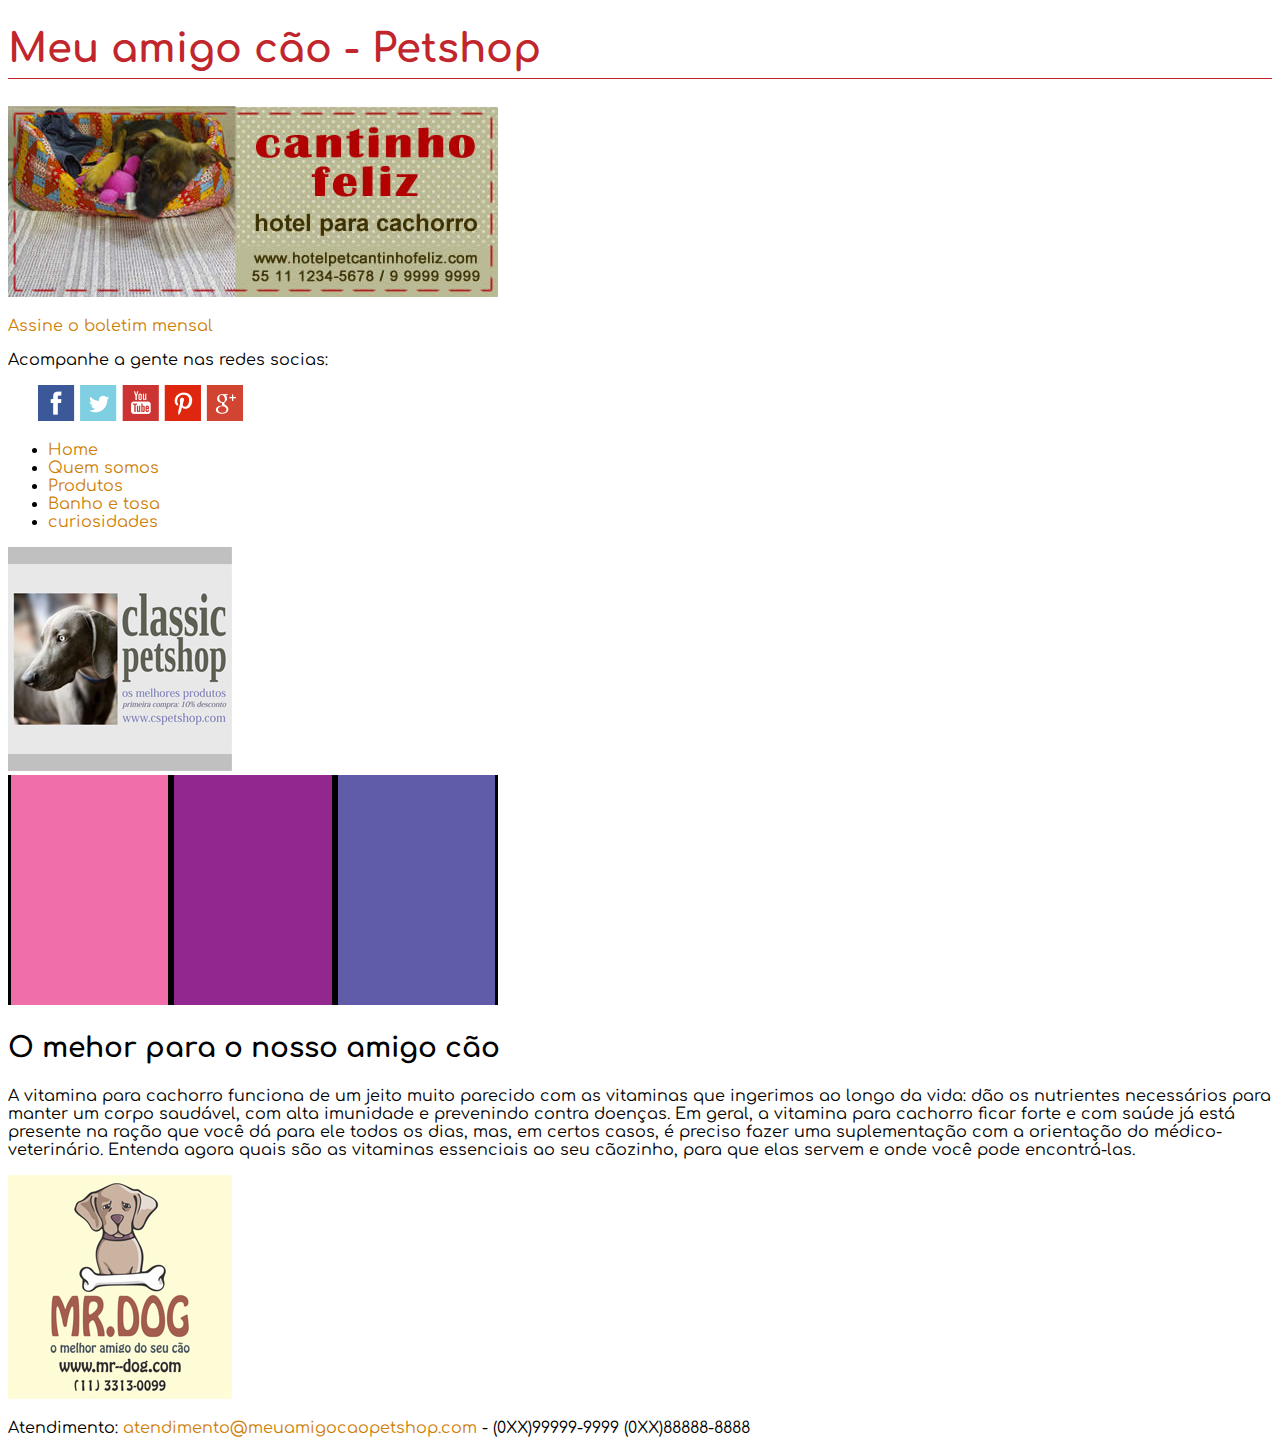
<file: projeto_pet_shop/pet_shop/index.html>
﻿<!doctype html>

<html lang="pt-br">


<head>

<meta charset="utf-8">

<title>Meu amigo cão - Petshop</title>
<!--fonte do google-->
<link href="https://fonts.googleapis.com/css2?family=Comfortaa" rel="stylesheet">
<link rel="stylesheet" href="estilos/index.css">

</head>


<body>
<h1>Meu amigo cão - Petshop</h1>
<img src="multimidia/anuncio-cantinho-feliz.jpg" alt="banner">
<p><a href="boletim.html">Assine o boletim mensal</a></p>

<P>Acompanhe a gente nas redes socias:</P>
<div class="redes">
<img src="multimidia/ms-facebook.gif" alt="Logo do facebook">
<img src="multimidia/ms-twitter.gif" alt="Logo twitter">
<img src="multimidia/ms-youtube.gif" alt="Logo youtube">
<img src="multimidia/ms-pinterest.gif" alt="Logo pinterest">
<img src="multimidia/ms-gmais.gif" alt="Logo gmail">
</div>
<ul>
    <li><a href="index.html">Home</a></li>

    <li><a href="quem-somos.html">Quem somos</a></li>

    <li><a href="produtos.html">Produtos</a></li>

    <li><a href="banho-e-tosa.html">Banho e tosa </a></li>

    <li><a href="curiosidades.html">curiosidades</a></li>
</ul>

<img src="multimidia/anuncio_pet1.jpg" alt="Anuncio de Petshop">
<br>
<img src="multimidia/anime-index.jpg" alt="Colunas de cores">
<h2>O mehor para o nosso amigo cão </h2>

<p>
    A vitamina para cachorro funciona de um jeito muito parecido com as vitaminas que ingerimos ao longo da vida: dão os nutrientes necessários para manter um corpo saudável, com alta imunidade e prevenindo contra doenças.
    Em geral, a vitamina para cachorro ficar forte e com saúde já está presente na ração que você dá para ele todos os dias, mas, em certos casos, é preciso fazer uma suplementação com a orientação do médico-veterinário.
    Entenda agora quais são as vitaminas essenciais ao seu cãozinho, para que elas servem e onde você pode encontrá-las.
</p>
<img src="multimidia/anuncio_pet2.jpg" alt="Anuncio de Petshop">

<p>Atendimento: <a href="mailto:atendimento@meuamigocaopetshop.com">atendimento@meuamigocaopetshop.com</a> - (0XX)99999-9999 (0XX)88888-8888</p>

</body>
</html>
</file>
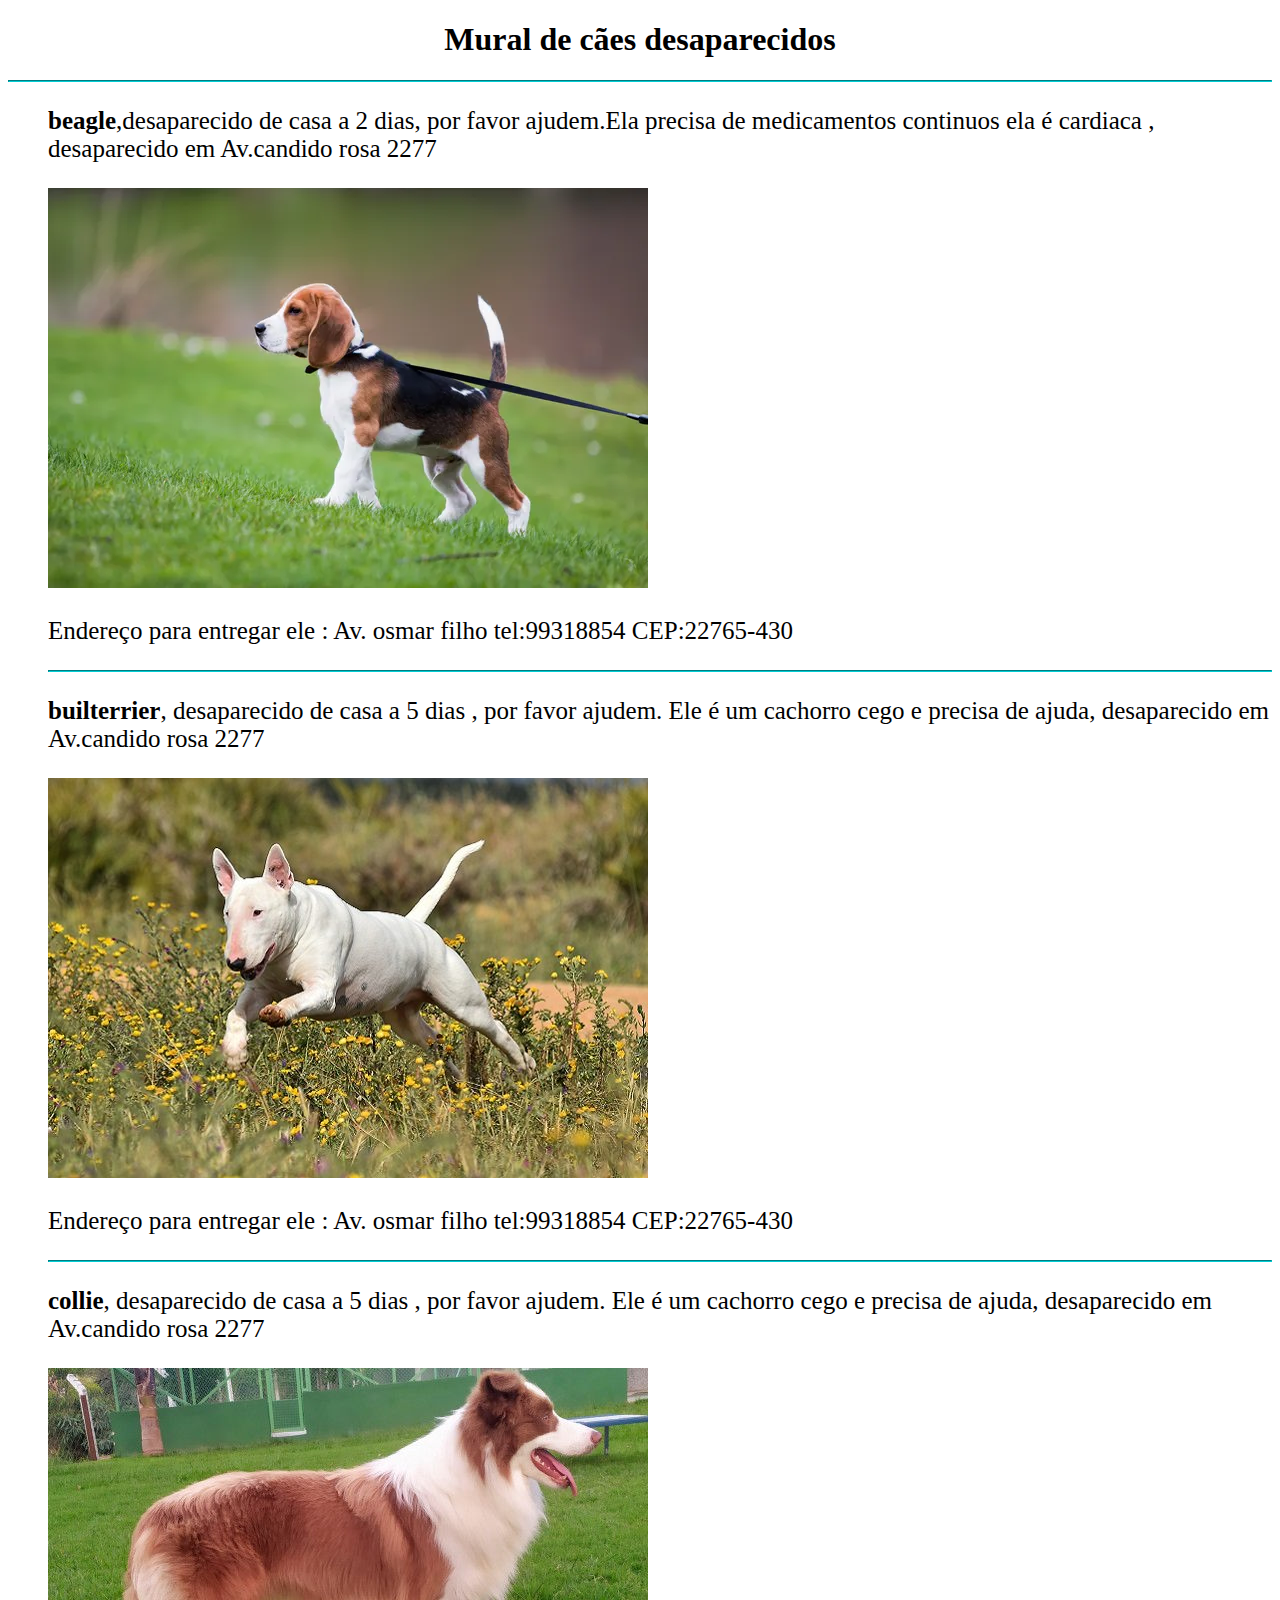
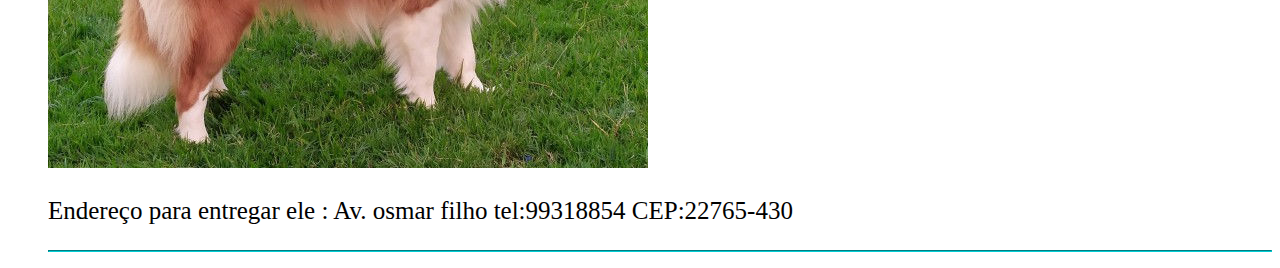
<file: projetos/mural.html>
<!DOCTYPE html>
<html lang="PT-BR">
<head>
    <meta charset="UTF-8">
    <meta http-equiv="X-UA-Compatible" content="IE=edge">
    <meta name="viewport" content="width=device-width, initial-scale=1.0">
    <title>Cães desaparecidos</title>
    <style>
        hr
        {
            border-color: rgb(1, 205, 212);
        }
        body
        {
            background-color: rgba(119, 103, 138, 0);
        }
        ul
        {
            list-style: none;
        }
        h1
        {
            text-align: center;
        }
        p
        {
            font-size: 25px;
        }
    </style>
</head>
<body>
    <h1>Mural de cães desaparecidos</h1>
    <hr>

    <ul>
        <li>
            <p><b>beagle</b>,desaparecido de casa a 2 dias, por favor ajudem.Ela precisa de medicamentos continuos ela é cardiaca , desaparecido em Av.candido rosa 2277</p>
            <img src="beagle.jpg">
            <p>Endereço para entregar ele : Av. osmar filho tel:99318854 CEP:22765-430 </p>
            <hr>
        </li>
        <li>
            <p><b>builterrier</b>, desaparecido de casa a 5 dias , por favor ajudem. Ele é um cachorro cego e precisa de ajuda, desaparecido em Av.candido rosa 2277</p>
            <img src="builterrier.jpg">
            <p>Endereço para entregar ele : Av. osmar filho tel:99318854 CEP:22765-430</p>
            <hr>

        </li>
        <li>
            <p><b>collie</b>, desaparecido de casa a 5 dias , por favor ajudem. Ele é um cachorro cego e precisa de ajuda, desaparecido em Av.candido rosa 2277</p>
            <img src="collie.jpg">
            <p>Endereço para entregar ele : Av. osmar filho tel:99318854 CEP:22765-430 </p>
            <hr>

        </li>
    </ul>
    
    
    
    
</body>
</html>
</file>
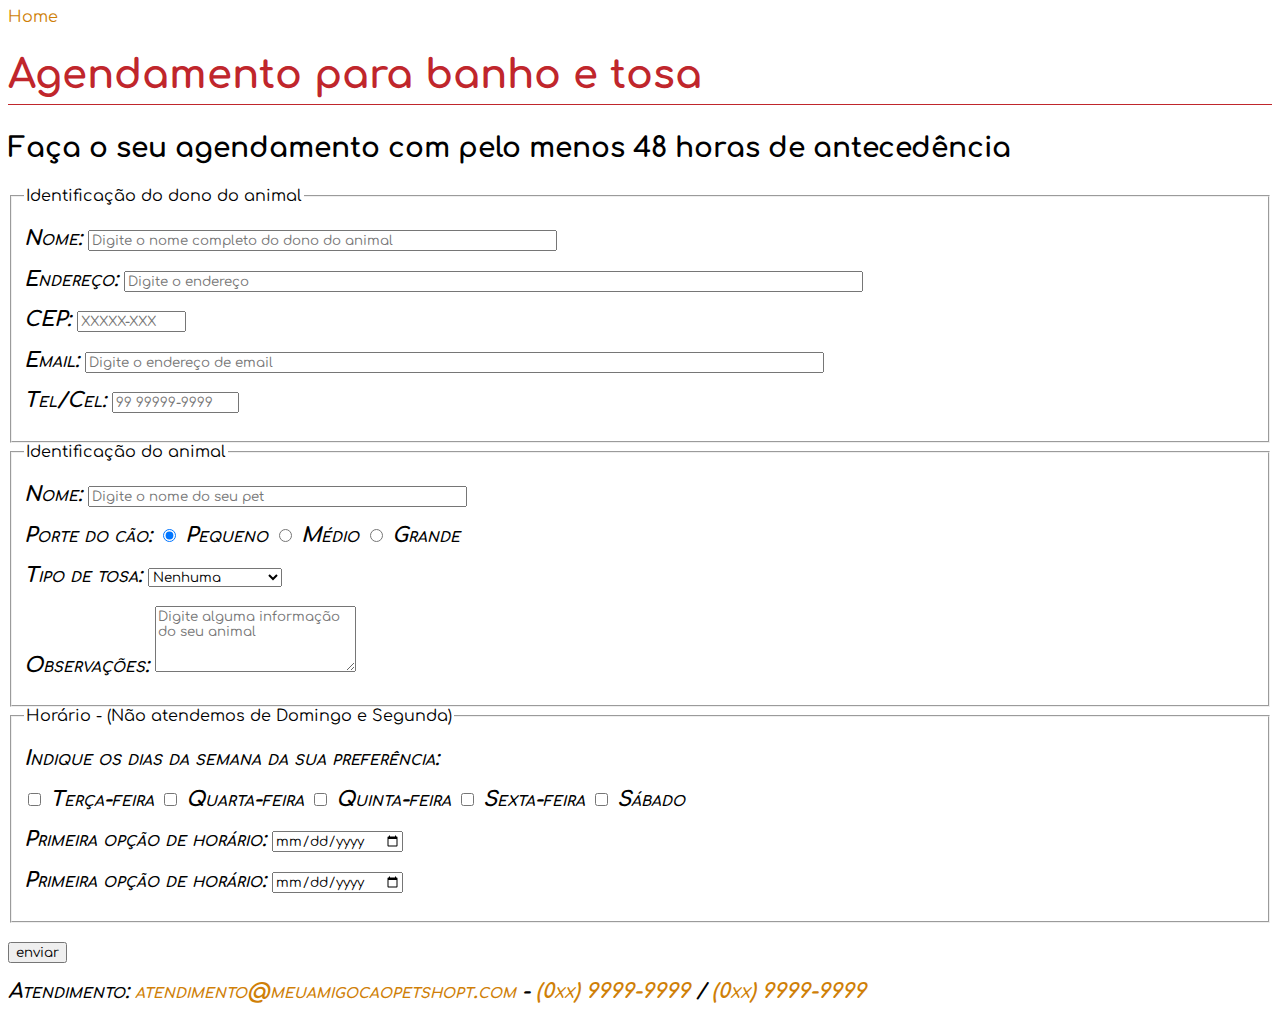
<file: projeto_pet_shop/pet_shop/Banho-e-tosa.html>
<!doctype html>
<html lang="pt-br">
<head>
<meta charset="utf-8">
<title>Banho e tosa - Meu amigo cão</title>
<!--fonte do google-->
<link href="https://fonts.googleapis.com/css2?family=Comfortaa" rel="stylesheet">
<link rel="stylesheet" href="estilos/principal.css">
</head>
<body>
<a href="index.html">Home</a>
<h1> Agendamento para banho e tosa </h1>
<h2> Faça o seu agendamento com pelo menos 48 horas de antecedência</h2>


<form  method="post" action="php/dados.php">
<fieldset id="ident_dono">
    <legend>Identificação do dono do animal</legend>

    <p>Nome: <input type="text" name="dono" id="nome_dono" size = "50" placeholder="Digite o nome completo do dono do animal"/></p>

    <p>Endereço: <input type="text" name="endereco" id="endereco" size = "80" placeholder="Digite o endereço"/></p>

    <p>CEP: <input type="text" name="cep" id="cep"  size = "10"  placeholder="XXXXX-XXX"/></p>

    <p>Email: <input type="email" name="email_dono" id="email_dono" size = "80"  placeholder="Digite o endereço de email"> </p> 

    <p>Tel/Cel: <input type="text" name="tel_dono" id="tel_dono" size = "12" placeholder="99 99999-9999"/></p>
</fieldset>

<fieldset id="ident_animal">
    <legend>Identificação do animal</legend>
    <p><label for="nome_animal">Nome:</label> <input type="text" name="nome_animal" id="nome_animal" size="40" placeholder="Digite o nome do seu pet"/></p>
    <p>
        <label for="porte_animal">Porte do cão: </label> 

        <input type="radio" id="porte_animal" name="porte_animal" value="Pequeno" checked> <label for="porte_animal">Pequeno</label> 

        <input type="radio" id="porte_animal" name="porte_animal" value="Médio"> <label for="porte_animal">Médio</label>

        <input type="radio" id="porte_animal" name="porte_animal" value="Grande"> <label for="porte_animal">Grande</label>
    </p>
    <p>
        Tipo de tosa:
        <select name="tipo_tosa" id="tipo_tosa">
            <option value="Nenhuma">Nenhuma</option>
            <option value="Tosa padrão">Tosa Padrão</option>
            <option value="Tosa higiênica">Tosa Higiênica</option>
            <option value="Tosa na tesoura">Tosa na Tesoura</option>
            <option value="Tosa de raça">Tosa da Raça</option>
            <option value="Tosa Bebê">Tosa Bebê</option>
        </select>
    </p>
    <p>
        <label for="observacoes">Observações: </label>
        <textarea name="observacoes" id="observacoes" cols="20" rows="4" placeholder="Digite alguma informação do seu animal"></textarea>
    </p>
</fieldset>

<fieldset>
    <legend>Horário - (Não atendemos de Domingo e Segunda)</legend>
    <p> Indique os dias da semana da sua preferência: </p>
    <p>
        <input type="checkbox" id="dia_semana" value="Terça-feira" name="dia_semana[]"> <label for="dia_semana">Terça-feira</label>
        <input type="checkbox" id="dia_semana" value="Quarta-feira" name="dia_semana[]"> <label for="dia_semana">Quarta-feira</label>
        <input type="checkbox" id="dia_semana" value="Quinta-feira" name="dia_semana[]"> <label for="dia_semana">Quinta-feira</label>
        <input type="checkbox" id="dia_semana" value="Sexta-feira" name="dia_semana[]"> <label for="dia_semana">Sexta-feira</label>
        <input type="checkbox" id="dia_semana" value="Sábado" name="dia_semana[]"> <label for="dia_semana">Sábado</label>
    </p>
    <p>
        Primeira opção de horário:
        <input type="date" id="horario" value="Primeira opção de horário" name="horario">
    </p>
    <p>
        Primeira opção de horário:
        <input type="date" id="horario" value="segunda opção de horário" name="horario">
    </p>
</fieldset>

<p><a href="obrigado.html"><input type="submit" value="enviar" name="enviar"></a></p>
</form>

<p>Atendimento: <a href="mailto:atendimento@meuamigocaopetshopt.com">atendimento@meuamigocaopetshopt.com</a> - <a href="tel:+(0xx) 9999-9999 "> (0xx) 9999-9999</a> / <a href="tel:+(0xx) 9999-9999 "> (0xx) 9999-9999</a>
</p> 


</body>
</html>
</file>
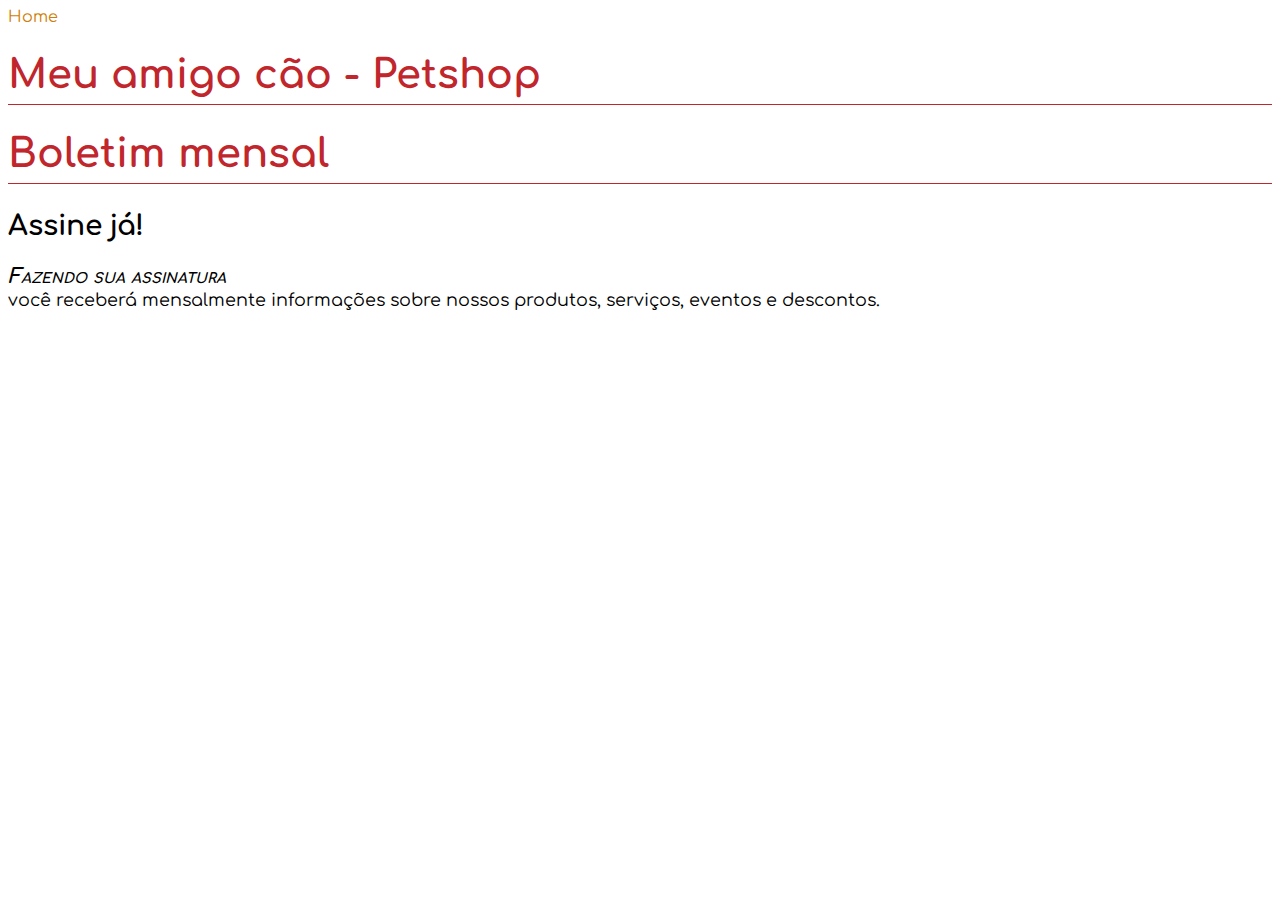
<file: projeto_pet_shop/pet_shop/boletim.html>
﻿<!doctype html>

<html lang="pt-br">

<head>

<meta charset="utf-8">

<title>Boletim Mensal - Meu amigo cão</title>
<!--fonte do google-->
<link href="https://fonts.googleapis.com/css2?family=Comfortaa" rel="stylesheet">
<link rel="stylesheet" href="estilos/principal.css">

</head>



<body>

<a href="index.html">Home</a>
<h1>Meu amigo cão - Petshop</h1>

<h1>Boletim mensal</h1>

<h2>Assine já!</h2>

<p>Fazendo sua assinatura<br> 
você receberá mensalmente informações sobre nossos produtos, serviços, eventos e descontos.</p>






</body>
</html>
</file>
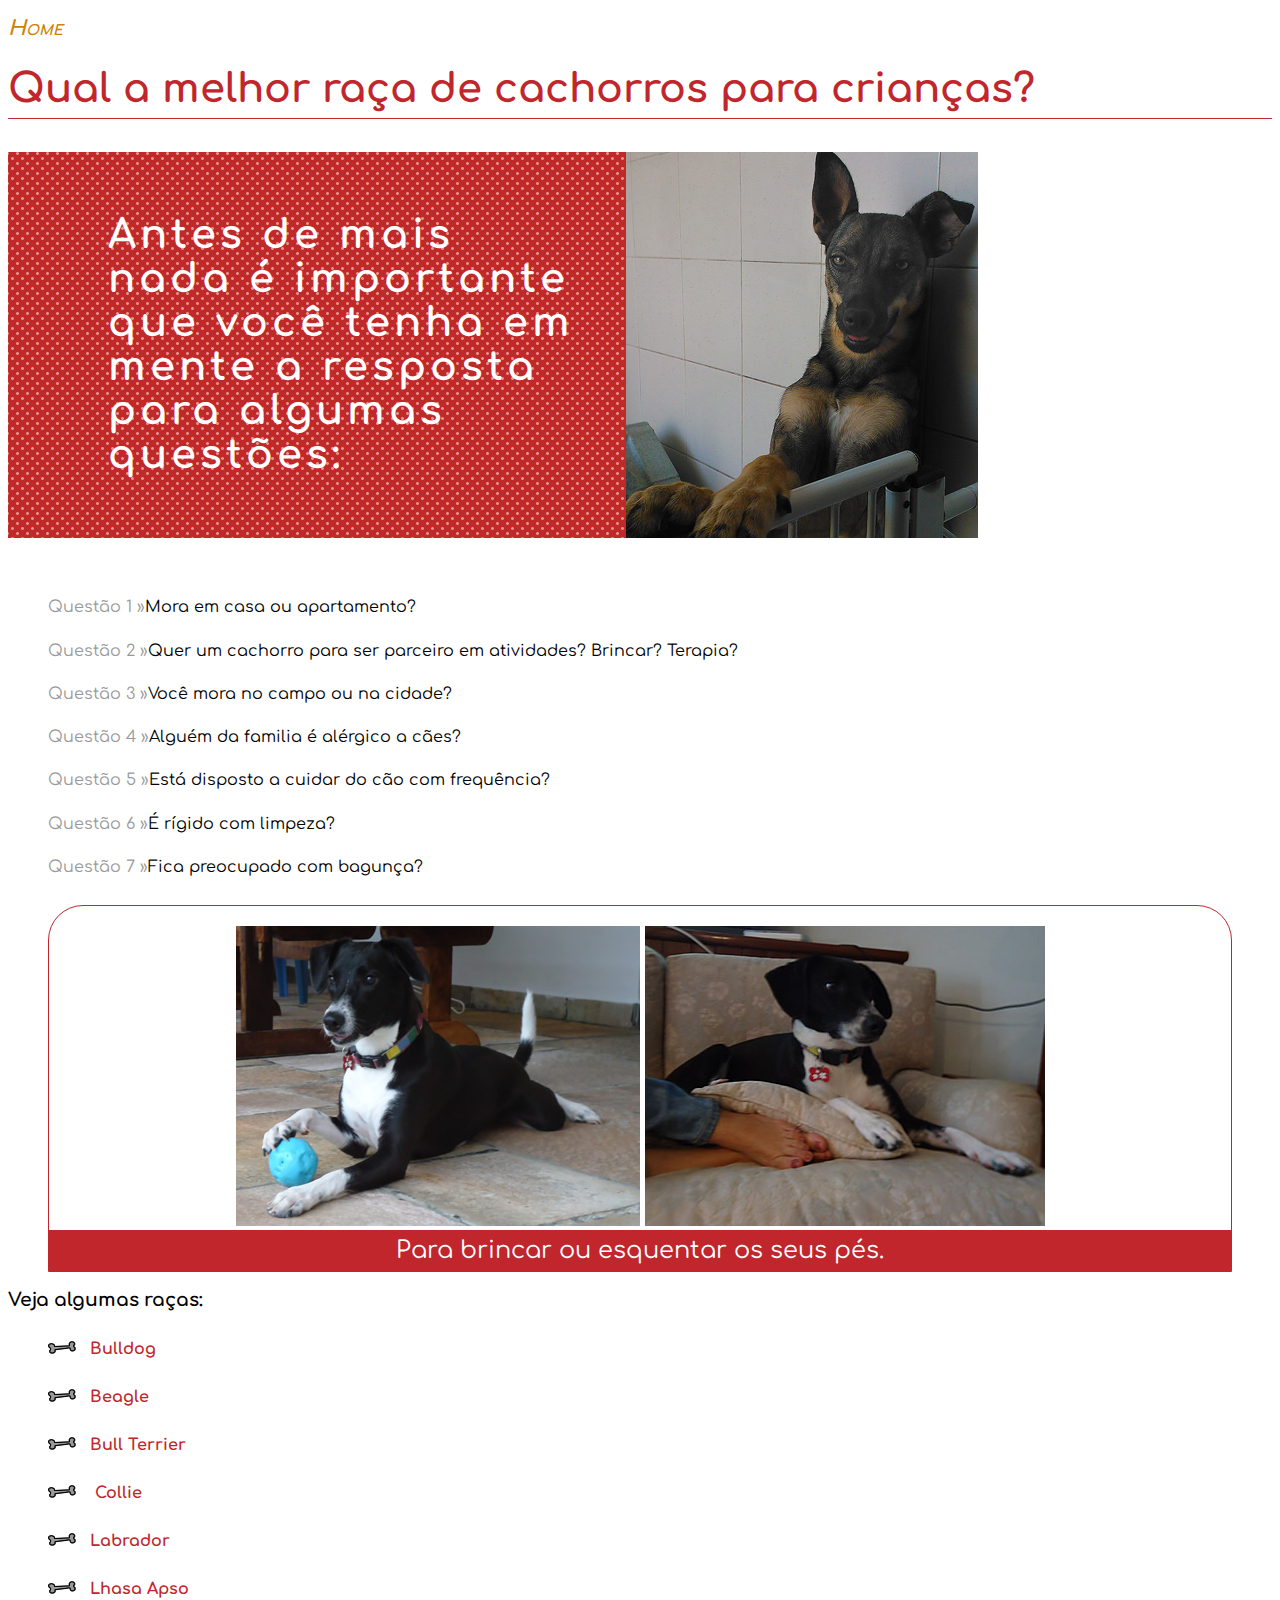
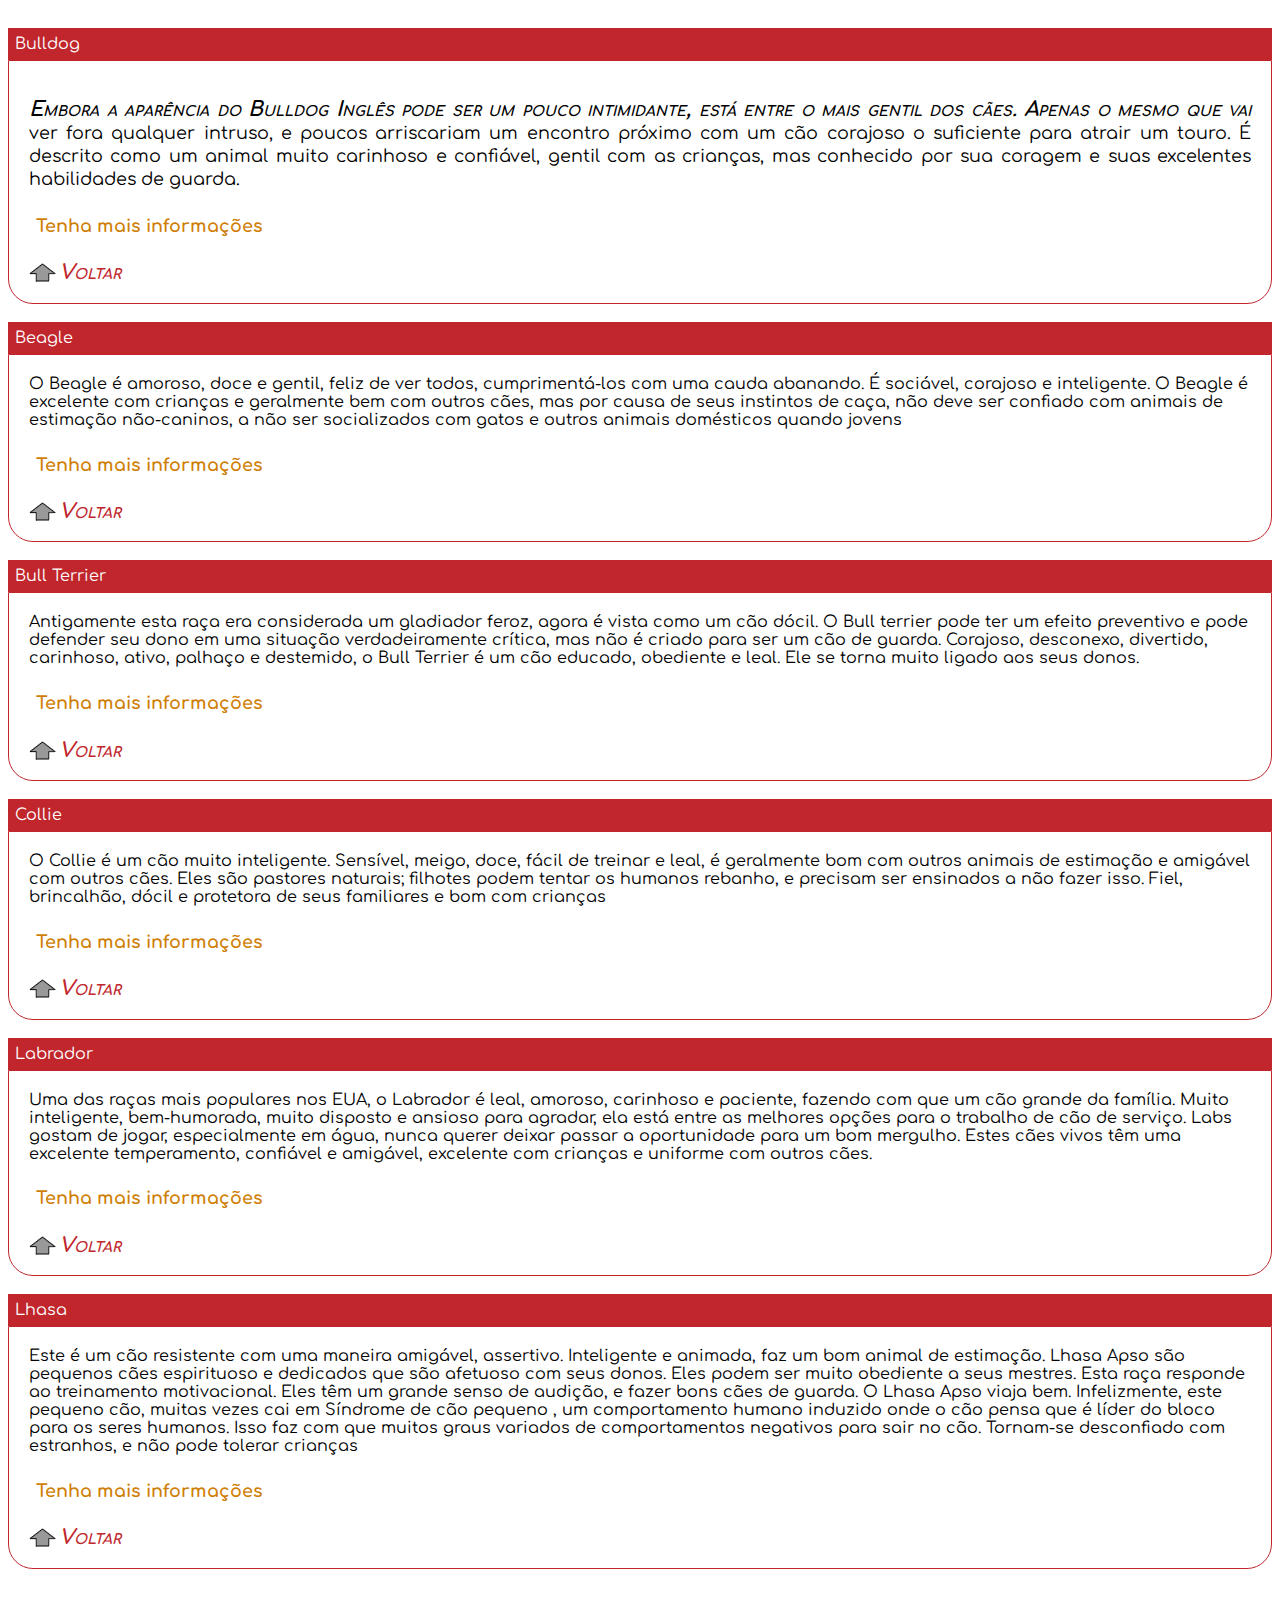
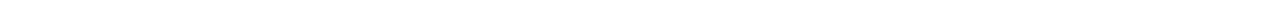
<file: projeto_pet_shop/pet_shop/curiosidades.html>
﻿<!doctype html>

<html lang="pt-br">


<head> 

<meta charset="utf-8">

<title>Meu amigo cão - Petshop</title>
<link href="https://fonts.googleapis.com/css2?family=Comfortaa" rel="stylesheet">
<link rel="stylesheet" href="estilos/principal.css">
<link rel="stylesheet" href="estilos/curiosidades.css">
<style>
    
</style>

</head>



<body>
<p><a href="index.html">Home</a></p>


<h1>
Qual a melhor raça de cachorros para crianças?
</h1>


<h2>
Antes de mais nada é importante que você tenha em mente a resposta para algumas questões:
</h2>


<ol>
    <li>Mora em casa ou apartamento?</li>
    <li>Quer um cachorro para ser parceiro em atividades? Brincar? Terapia?</li>
    <li>Você mora no campo ou na cidade?</li>
    <li>Alguém da familia é alérgico a cães?</li>
    <li>Está disposto a cuidar do cão com frequência?</li>
    <li>É rígido com limpeza?</li>
    <li>Fica preocupado com bagunça?</li>
</ol>
<figure>
    <img src="multimidia/bolinha.JPG" alt="cachorro brincando com a bolinha ">
    <img src="multimidia/esquentar-pes.JPG" alt=" Cachorro esquentando os pés">
    <figcaption>Para brincar ou esquentar os seus pés.</figcaption>
</figure>

<h3 id="top"> Veja algumas raças:</h3>

<ul>
    <li><a href="#bulldog">Bulldog</a></li>
    <li><a href="#beagle">Beagle</a></li>
    <li><a href="#bull_t">Bull Terrier</a></li>
    <li><a href="#collie"> Collie</a></li>
    <li><a href="#labrador">Labrador</a></li>
    <li><a href="#lhasa">Lhasa Apso</a></li>
</ul>

<dl> 
    <dt id="bulldog">Bulldog</dt>
    <dd>
        <p>Embora a aparência do Bulldog Inglês pode ser um pouco intimidante, está entre o mais gentil dos cães. Apenas o mesmo que vai ver fora qualquer intruso, e poucos arriscariam um encontro próximo com um cão corajoso o suficiente para atrair um touro. É descrito como um animal muito carinhoso e confiável, gentil com as crianças, mas conhecido por sua coragem e suas excelentes habilidades de guarda.
        <p><a href="https://pt.wikipedia.org/wiki/Buldogue" target="_blank">Tenha mais informações</a></p>
        <p><a href="#top">Voltar</a></p>
    </dd>
<br>

    <dt id="beagle">Beagle</dt>
    <dd>
        O Beagle é amoroso, doce e gentil, feliz de ver todos, cumprimentá-los com uma cauda abanando. É sociável, corajoso e inteligente. O Beagle é excelente com crianças e geralmente bem com outros cães, mas por causa de seus instintos de caça, não deve ser confiado com animais de estimação não-caninos, a não ser socializados com gatos e outros animais domésticos quando jovens
        <p><a href="https://pt.wikipedia.org/wiki/Beagle" target="_blank">Tenha mais informações</a></p>
        <p><a href="#top">Voltar</a></p>
    </dd>
<br>

    <dt id="bull_t">Bull Terrier</dt>
    <dd>
        Antigamente esta raça era considerada um gladiador feroz, agora é vista como um cão dócil. O Bull terrier pode ter um efeito preventivo e pode defender seu dono em uma situação verdadeiramente crítica, mas não é criado para ser um cão de guarda. Corajoso, desconexo, divertido, carinhoso, ativo, palhaço e destemido, o Bull Terrier é um cão educado, obediente e leal. Ele se torna muito ligado aos seus donos.
        <p><a href="https://pt.wikipedia.org/wiki/Bull_terrier" target="_blank">Tenha mais informações</a></p>
        <p><a href="#top">Voltar</a></p>
    </dd>
<br>

<dt id="collie">Collie</dt>
    <dd>
    O Collie é um cão muito inteligente. Sensível, meigo, doce, fácil de treinar e leal, é geralmente bom com outros animais de estimação e amigável com outros cães. Eles são pastores naturais; filhotes podem tentar os humanos rebanho, e precisam ser ensinados a não fazer isso. Fiel, brincalhão, dócil e protetora de seus familiares e bom com crianças
    <p><a href="http://pt.wikipedia.org/wiki/Collie_(tipo_de_c%C3%A3o)" target="_blank">Tenha mais informações</a></p>
    <p><a href="#top">Voltar</a></p>
    </dd>
<br>

<dt id="labrador">Labrador</dt>
    <dd>
    Uma das raças mais populares nos EUA, o Labrador é leal, amoroso, carinhoso e paciente, fazendo com que um cão grande da família. Muito inteligente, bem-humorada, muito disposto e ansioso para agradar, ela está entre as melhores opções para o trabalho de cão de serviço. Labs gostam de jogar, especialmente em água, nunca querer deixar passar a oportunidade para um bom mergulho. Estes cães vivos têm uma excelente temperamento, confiável e amigável, excelente com crianças e uniforme com outros cães.
    <p><a href="http://pt.wikipedia.org/wiki/Labrador_retriever" target="_blank">Tenha mais informações</a></p>
    <p><a href="#top">Voltar</a></p>
    </dd>
<br>

<dt id="lhasa">Lhasa</dt>
    <dd>
    Este é um cão resistente com uma maneira amigável, assertivo. Inteligente e animada, faz um bom animal de estimação. Lhasa Apso são pequenos cães espirituoso e dedicados que são afetuoso com seus donos. Eles podem ser muito obediente a seus mestres. Esta raça responde ao treinamento motivacional. Eles têm um grande senso de audição, e fazer bons cães de guarda. O Lhasa Apso viaja bem. Infelizmente, este pequeno cão, muitas vezes cai em Síndrome de cão pequeno , um comportamento humano induzido onde o cão pensa que é líder do bloco para os seres humanos. Isso faz com que muitos graus variados de comportamentos negativos para sair no cão. Tornam-se desconfiado com estranhos, e não pode tolerar crianças
    <p><a href="http://pt.wikipedia.org/wiki/Lhasa_apso" target="_blank">Tenha mais informações</a></p>
    <p><a href="#top">Voltar</a></p>
    </dd>
<br>

</body>
</html>
</file>
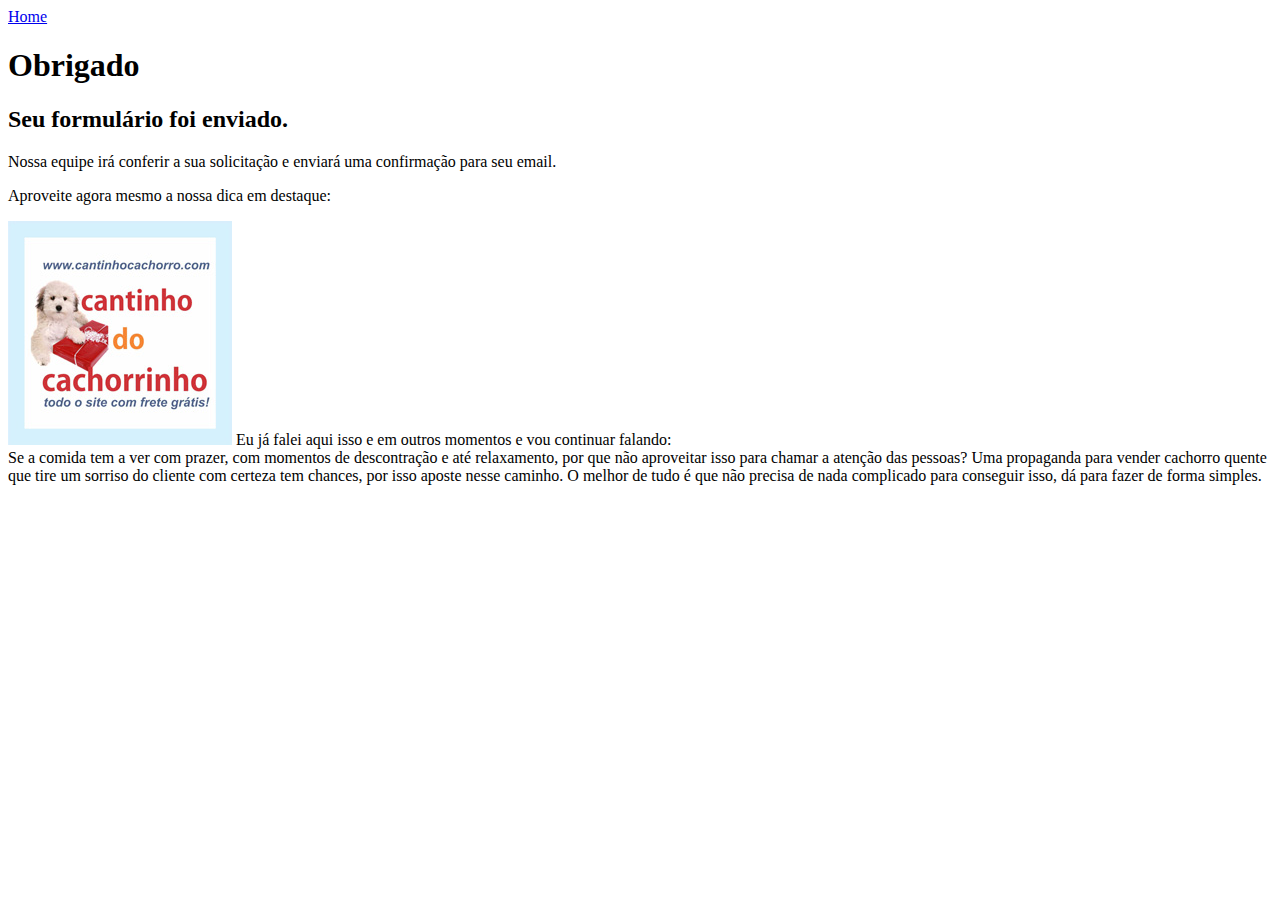
<file: projeto_pet_shop/pet_shop/obrigado.html>
<!DOCTYPE html>
<html lang="pt-br">
<head>
    <meta charset="UTF-8">
    <meta http-equiv="X-UA-Compatible" content="IE=edge">
    <meta name="viewport" content="width=device-width, initial-scale=1.0">
    <title>Obrigado</title>
</head>
<body>
    <a href="index.html">Home</a>
    <h1>Obrigado</h1>
    <h2>Seu formulário foi enviado.</h2>
    <p>Nossa equipe irá conferir a sua solicitação e enviará uma confirmação para seu email.</p>
    <p>Aproveite agora mesmo a nossa dica em destaque:</p>
    <p>
    <img src="multimidia/anuncio_pet3.jpg" alt="Anuncio de Petshop">
    Eu já falei aqui isso e em outros momentos e vou continuar falando: <br> Se a comida tem a ver com prazer, com momentos de descontração e até relaxamento, por que não aproveitar isso para chamar a atenção das pessoas?

    Uma propaganda para vender cachorro quente que tire um sorriso do cliente com certeza tem chances, por isso aposte nesse caminho. O melhor de tudo é que não precisa de nada complicado para conseguir isso, dá para fazer de forma simples.
    </p>    
</body>
</html>
</file>
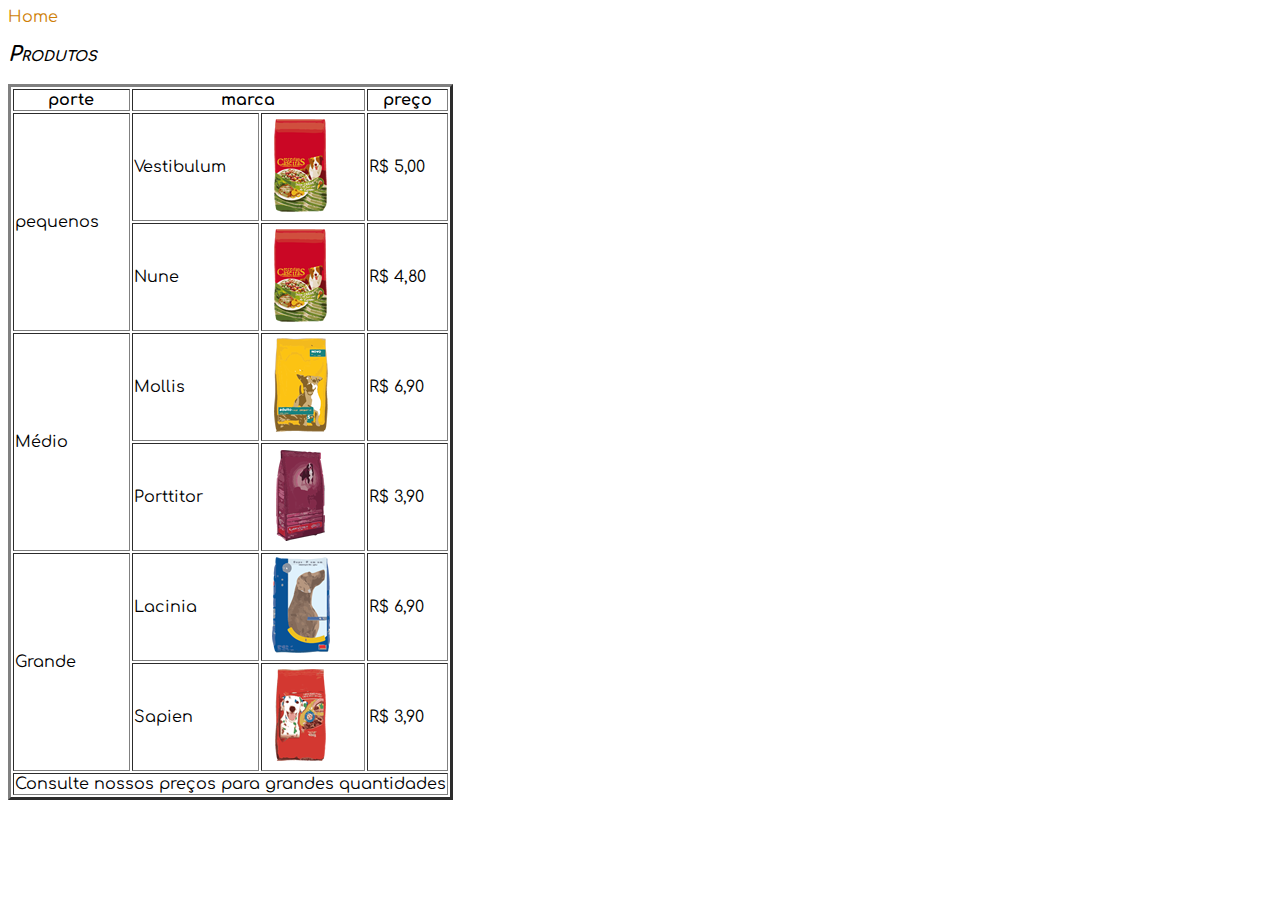
<file: projeto_pet_shop/pet_shop/produtos.html>
﻿<!doctype html>
<head>
<html lang="pt-br">
<meta charset="utf-8">

<title>Produtos - Meu amigo cão</title>
<!--fonte do google-->
<link href="https://fonts.googleapis.com/css2?family=Comfortaa" rel="stylesheet">
<link rel="stylesheet" href="estilos/principal.css">
</head>
<body>
    <a href="index.html">Home</a>
    
<div id="central">
    <P>Produtos</P>
    <table border="3">
    <thead> 
            <tr>
            <th>porte</th>
            <th colspan="2">marca</th>
            <th>preço</th>
            </tr>
        </thead> 
        <tbody>
            <tr>
                <td rowspan="2">pequenos</td>
                <td>Vestibulum</td>
                <td><img src="multimidia/pq_emb_filhote1.png" alt=""> </td>
                <td>R$ 5,00</td>
            </tr>
            <tr>
                <td>Nune</td>
                <td><img src="multimidia/pq_emb_filhote1.png" alt=""> </td>
                <td>R$ 4,80</td>
            </tr>
            <tr>
                <td rowspan="2">Médio</td>
                <td>Mollis</td>
                <td><img src="multimidia/pq_emb_medio1.png" alt=""></td>
                <td>R$ 6,90</td>
            </tr>
            <tr>
                <td>Porttitor</td>
                <td><img src="multimidia/pq_emb_medio2.png" alt=""></td>
                <td>R$ 3,90</td>
            </tr>
            <tr>
                <td rowspan="2">Grande</td>
                <td>Lacinia</td>
                <td><img src="multimidia/pq_emb_grande1.png" alt=""></td>
                <td>R$ 6,90</td>
            </tr>
            <tr>
                <td>Sapien</td>
                <td><img src="multimidia/pq_emb_grande2.png" alt=""></td>
                <td>R$ 3,90</td>
            </tr>
        </tbody>
        <tfoot>
            <tr>
                <td colspan="4">Consulte nossos preços para grandes quantidades</td>
            </tr>
        </tfoot>

    </table>
</div>
</body>

</html>
</file>
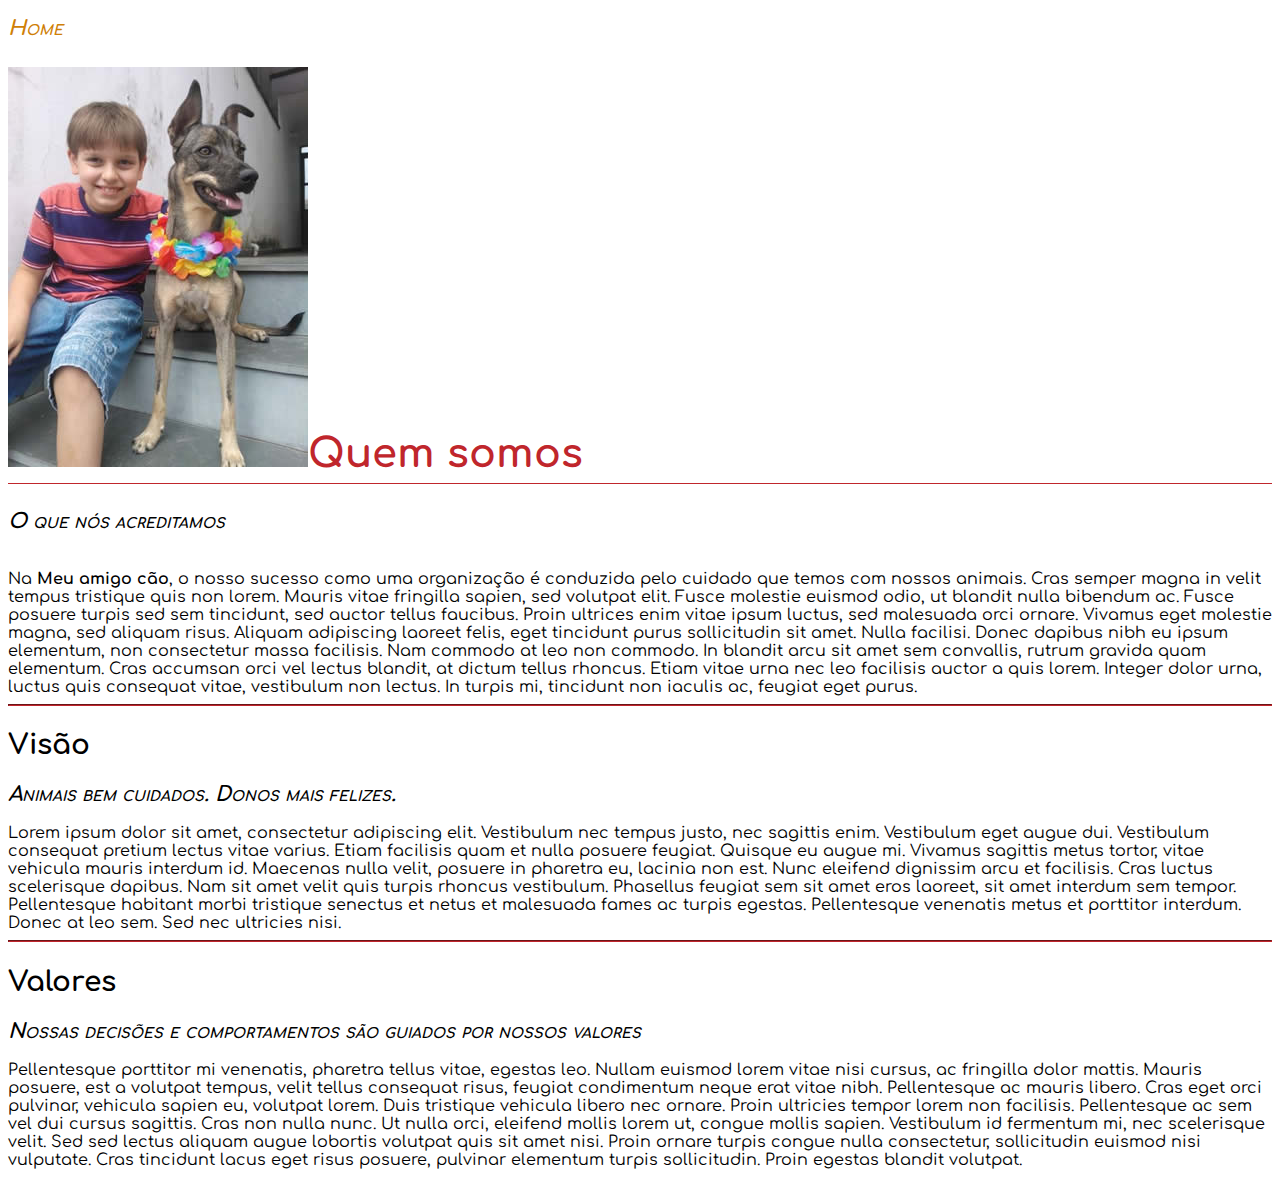
<file: projeto_pet_shop/pet_shop/quem-somos.html>
﻿<!doctype html>

<html lang="pt-br">


<head>

	<meta charset="utf-8">

	<title>Quem somos - Meu amigo cão</title>
	<!--fonte do google-->
	<link href="https://fonts.googleapis.com/css2?family=Comfortaa" rel="stylesheet">
	<link rel="stylesheet" href="estilos/principal.css">
</head>


<body> 

<p><a href="index.html">Home</a></p>

<h1>
	<img src="multimidia/meuamigocao.jpg">Quem somos
</h1>

<p>O que nós acreditamos</p></br>
Na <b>Meu amigo cão</b>, o nosso sucesso como uma organização é conduzida pelo cuidado 
que temos com nossos animais.
	

Cras semper magna in velit tempus tristique quis non lorem. Mauris vitae fringilla sapien, sed volutpat elit. Fusce molestie euismod odio, ut blandit nulla bibendum ac. Fusce posuere turpis sed sem tincidunt, sed auctor tellus faucibus. Proin ultrices enim vitae ipsum luctus, sed malesuada orci ornare. Vivamus eget molestie magna, sed aliquam risus. Aliquam adipiscing laoreet felis, eget tincidunt purus sollicitudin sit amet. Nulla facilisi.


Donec dapibus nibh eu ipsum elementum, non consectetur massa facilisis. Nam commodo at leo non commodo. In blandit arcu sit amet sem convallis, rutrum gravida quam elementum. Cras accumsan orci vel lectus blandit, at dictum tellus rhoncus. Etiam vitae urna nec leo facilisis auctor a quis lorem. Integer dolor urna, luctus quis consequat vitae, vestibulum non lectus. In turpis mi, tincidunt non iaculis ac, feugiat eget purus. 

<hr/>
<h2>Visão</h2> 


<p>Animais bem cuidados. Donos mais felizes.</p>
Lorem ipsum dolor sit amet, consectetur adipiscing elit. Vestibulum nec tempus justo, nec sagittis enim. Vestibulum eget augue dui. Vestibulum consequat pretium lectus vitae varius. Etiam facilisis quam et nulla posuere feugiat. Quisque eu augue mi. 

Vivamus sagittis metus tortor, vitae vehicula mauris interdum id. Maecenas nulla velit, posuere in pharetra eu, lacinia non est. Nunc eleifend dignissim arcu et facilisis. Cras luctus scelerisque dapibus. Nam sit amet velit quis turpis rhoncus vestibulum. Phasellus feugiat sem sit amet eros laoreet, sit amet interdum sem tempor. Pellentesque habitant morbi tristique senectus et netus et malesuada fames ac turpis egestas. Pellentesque venenatis metus et porttitor interdum. Donec at leo sem. Sed nec ultricies nisi. 

<hr/>
<h2>Valores</h2>

<p>Nossas decisões e comportamentos são guiados por nossos valores</p>

Pellentesque porttitor mi venenatis, pharetra tellus vitae, egestas leo. Nullam euismod lorem vitae nisi cursus, ac fringilla dolor mattis. Mauris posuere, est a volutpat tempus, velit tellus consequat risus, feugiat condimentum neque erat vitae nibh. Pellentesque ac mauris libero. Cras eget orci pulvinar, vehicula sapien eu, volutpat lorem. Duis tristique vehicula libero nec ornare. Proin ultricies tempor lorem non facilisis. Pellentesque ac sem vel dui cursus sagittis. Cras non nulla nunc. Ut nulla orci, eleifend mollis lorem ut, congue mollis sapien. Vestibulum id fermentum mi, nec scelerisque velit. Sed sed lectus aliquam augue lobortis volutpat quis sit amet nisi. Proin ornare turpis congue nulla consectetur, sollicitudin euismod nisi vulputate. Cras tincidunt lacus eget risus posuere, pulvinar elementum turpis sollicitudin. Proin egestas blandit volutpat.



</body>


</html>
</file>
<file: projeto_pet_shop/pet_shop/estilos/index.css>
.redes{
    padding-left: 30px;
}
p:first-line{
    text-decoration: none;
}
*
{
    font-family: 'Comfortaa';
}
a
{
    text-decoration: none;
    color: rgb(207, 127, 7);
}
a:hover
{
    background-color:rgb(140, 3, 3);
    color: white;
}
h1{
    color:#c0262c;
    font-size: 2.5em;
    border-bottom: #c0262c solid thin;
    padding-bottom: 7px;
}
h2
{
    font-size: 1.75em;
}
</file>
<file: projeto_pet_shop/pet_shop/estilos/principal.css>
*
{
    font-family: 'Comfortaa';
}
a
{
    text-decoration: none;
    color: rgb(207, 127, 7);
}
a:hover
{
    background-color:rgb(140, 3, 3);
    color: white;
}
h1{
    color:#c0262c;
    font-size: 2.5em;
    border-bottom: #c0262c solid thin;
    padding-bottom: 7px;
}
h2
{
    font-size: 1.75em;
}

p{
    font-size: 1.1em;
    line-height: 1.3em;
    text-align: justify;
}
p:first-line
{
    font-size: 1.17em;
    font-variant: small-caps;
    font-weight: bolder;
    font-style: italic;
}
hr
{
    border-color: #c0262c;
}
</file>
<file: projeto_pet_shop/pet_shop/estilos/curiosidades.css>
h2
    {
        background-color: #c0262c;
        background-image: url(../multimidia/importante-saber.jpg), url(../multimidia/back-bolinha.gif);
        background-repeat: no-repeat, repeat;
        background-position: center right, center center;
        width: 470px;
        padding: 61px 400px 61px 100px;

        color: #ffffff;
        font-size: 2.5em;
        letter-spacing: .1em;

    }
    figcaption
    {
        background-color: #c0262c;
        padding: 7px 0;
        color: #ffffff;
        font-size: 1.5em;
    }
    figure
    {
        border: #c0262c solid thin;
        border-radius: 35px 35px 0 0;
        padding: 20px 0 0 ;
        text-align: center;
    }
    ul li
    {
        list-style-type: none;
        list-style-image: url(../multimidia/ossinho.png);
        list-style-position: inside;
        margin: 30px 0;
    }
    dt
    {
        color: #ffffff;
        background-color: #c0262c;
        padding: 7px;
    }
    dd
    {
        border: thin #c0262c solid;
        border-radius: 0 0 25px 25px;
        margin-top: -3px;
        margin-bottom: 30px;
        padding: 20px 20px 0 ;
        margin: 0;
    }    
    ol
    {
        list-style-type: none;
        white-space: pre;
        line-height: .9em;
        /* definir a variavel de contagem */
        counter-reset:contador;
    }
    ol li:before
    {
        color: #999999;
        /* incrementar a variavel em 1*/
        counter-increment: contador;
        /* Usar o numero do contador como conteudo */
        content: "Questão " counter(contador) " \00BB";
    }
    ul li a
    {
        text-decoration: none;
        color: #c0262c;
        font-weight: bold;
        padding: 7px;
    }
    ul li a:hover
    {
        text-decoration: underline;
    }
    dd a[target="_blank"]
    {
        text-decoration: none;
        
        font-weight: bold;
        padding: 7px;
        display: inline-block;
    }
    dd a[target="_blank"]:hover
    {
        text-decoration: underline;
    }
    dd a[href="#top"]
    {
        text-decoration: none;
        color: #c0262c;
        font-weight: bold;
        padding: 7px 0 7px 30px;
        background: url(../multimidia/seta-voltar.png) no-repeat left center;
    }
    dd a[href="#top"]:hover
    {
        text-decoration: underline;
        background-color: url(../multimidia/seta-voltar-hover.png) no-repeat left center;
    }
</file>
